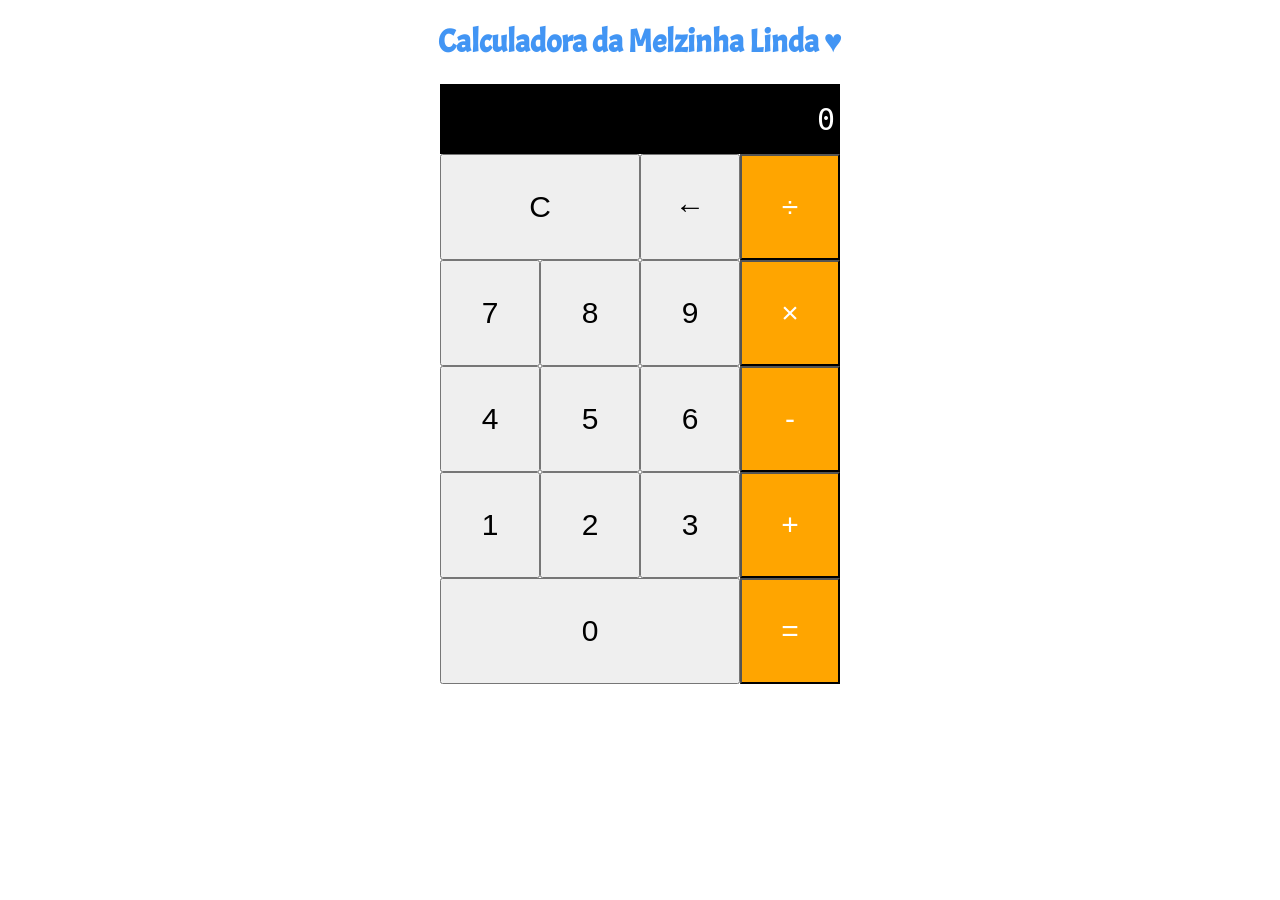
<file: fem-courses/intro-web-dev-brian/project-calculator/index.html>
<!DOCTYPE html>
<html lang="en">
<head>
    <meta charset="UTF-8">
    <meta name="viewport" content="width=device-width, initial-scale=1.0">
    <meta http-equiv="X-UA-Compatible" content="ie=edge">
    <title>Calculadora</title>
    <link rel="stylesheet" href="calculator.css">
    <link href="https://fonts.googleapis.com/css?family=Acme" rel="stylesheet">
</head>
<body>
    <header>
        <h1>Calculadora da Melzinha Linda &hearts;</h1>
    </header>
    <div class="envelope">
        <div class = "calculator">

            <div class = "visor">
                <p>0</p>
            </div>

            <div class="corpo">
                <div class = "linha-botoes">
                    <button class = "duplo botaoClear">C</button>
                    <button class = "botaoBackspace">&#8592;</button>
                    <button class = "operador botaoDivisao">&#247;</button>
                </div>

                <div class="linha-botoes">
                    <button class = "botaoAlgarismo">7</button>
                    <button class = "botaoAlgarismo">8</button>
                    <button class = "botaoAlgarismo">9</button>
                    <button class = "operador botaoMultiplicacao">&times;</button>
                </div>

                <div class="linha-botoes">
                    <button class = "botaoAlgarismo">4</button>
                    <button class = "botaoAlgarismo">5</button>
                    <button class = "botaoAlgarismo">6</button>
                    <button class = "operador botaoSubtracao">-</button>
                </div>

                <div class="linha-botoes">
                    <button class = "botaoAlgarismo">1</button>
                    <button class = "botaoAlgarismo">2</button>
                    <button class = "botaoAlgarismo">3</button>
                    <button class = "operador botaoAdicao">+</button>
                </div>

                <div class="linha-botoes">
                    <button class = "botaoAlgarismo triplo">0</button>
                    <button class = "botaoIgual">=</button>
                </div>
            </div>

        </div>
    </div>
    
    <script src="./calculator.js"></script>
    
</body>
</html>
</file>
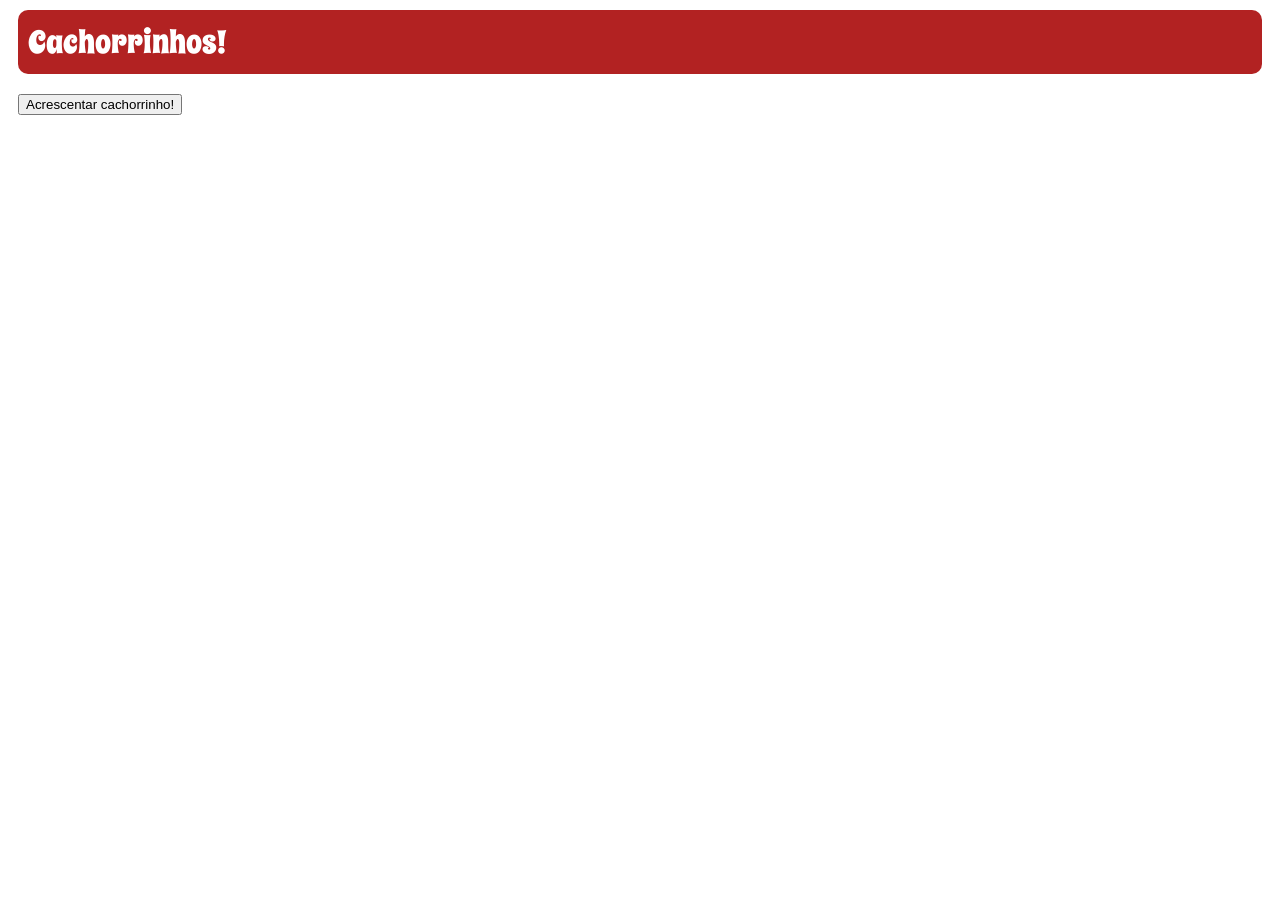
<file: fem-courses/intro-web-dev-brian/exercises/ajax-api/index.html>
<!DOCTYPE html>
<html lang="en">
<head>
    <meta charset="UTF-8">
    <meta name="viewport" content="width=device-width, initial-scale=1.0">
    <meta http-equiv="X-UA-Compatible" content="ie=edge">
    <link href="https://fonts.googleapis.com/css?family=Spicy+Rice" rel="stylesheet">
    <link rel="stylesheet" href="cachorrinhos.css">
    <title>Dogs</title>
</head>
<body>
    <h1>Cachorrinhos!</h1>
    <section class="botao">
        <button class="add-cachorrinho">Acrescentar cachorrinho!</button>
        <img src="File_Loading_icon.gif" alt="Loading icon">
    </section>
    <div class="doggos">
        
    </div>
    
    <script src="./doggos.js"></script>
    
</body>
</html>
</file>
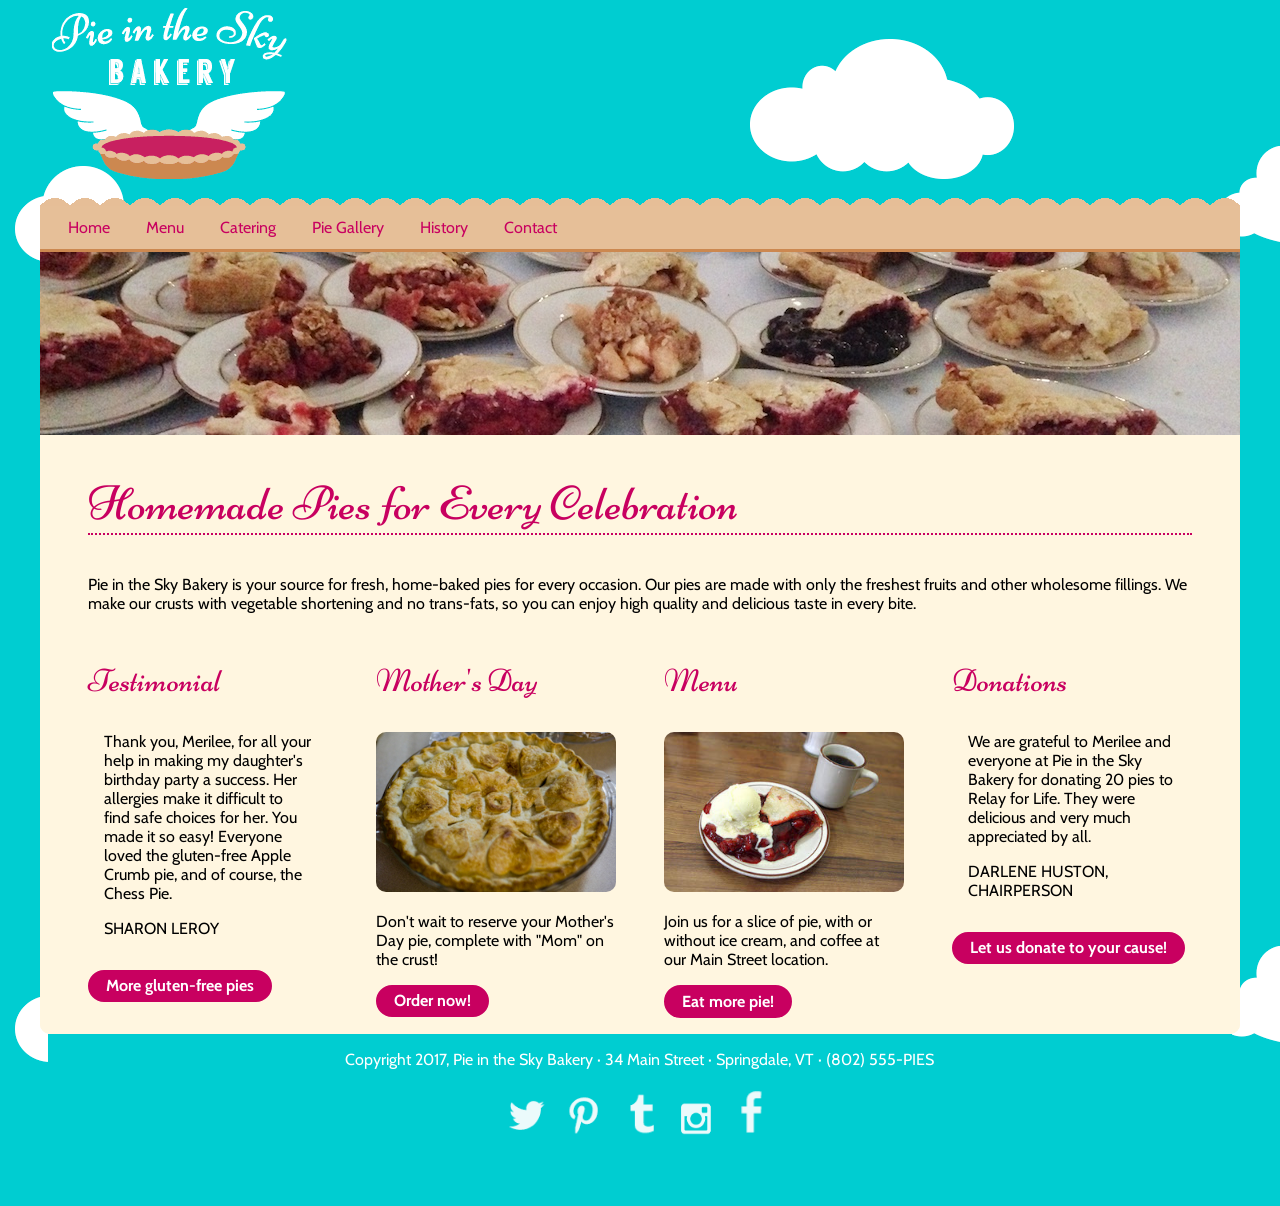
<file: fem-courses/css-grids-flexbox-jen/fem-layout-master/day-1-flexbox/7-wrapup/end/index.html>
<!doctype html>
<html>
<head>
	<meta charset="UTF-8">
	<title>Pie in the Sky Bakery, Springdale, VT</title>
	<link href='http://fonts.googleapis.com/css?family=Cabin|Niconne' rel='stylesheet' type='text/css'>
	<meta name="viewport" content="width=device-width, initial-scale=1.0">
	<link href="css/styles.css" rel="stylesheet" type="text/css">
	<script>
    	// Picture element HTML5 shiv
    	document.createElement( "picture" );
  	</script>
  	<script src="picturefill.min.js"></script>
</head>

<body>
<div class="wrapper">
	<header class="row">
		<a href="/"><img src="img/logo.png" alt="Pie in the Sky Bakery, Springdale, VT. Click for home."></a>
	</header>
	<nav class="row">
		<ul class="full-width">
			<li><a href="index.html">Home</a></li>
			<li><a href="#">Menu</a></li>
			<li><a href="#">Catering</a></li>
			<li><a href="gallery.html">Pie Gallery</a></li>
			<li><a href="history.html">History</a></li>
			<li><a href="#">Contact</a></li>
		</ul>
	</nav>
	<div class="heading"></div>
	<div class="row">
		<main class="col-4">
			<h2>Homemade Pies for Every Celebration</h2>
			<p>Pie in the Sky Bakery is your source for fresh, home-baked pies for every occasion. Our pies are made with only the freshest fruits and other wholesome fillings. We make our crusts with vegetable shortening and no trans-fats, so you can enjoy high quality and delicious taste in every bite.</p>
		</main>
		<div class="row">
			<article class="col-1-4">
				<h3>Testimonial</h3>
				<blockquote>
					<p>Thank you, Merilee, for all your help in making my daughter's birthday party a success. Her allergies make it difficult to find safe choices for her. You made it so easy! Everyone loved the gluten-free Apple Crumb pie, and of course, the Chess Pie.</p>
					<cite>Sharon Leroy</cite>
				</blockquote>
				<p><a href="#" class="button">More gluten-free pies</a></p>
			</article>
			<article class="col-1-4">
				<h3>Mother's Day</h3>
				<img src="gallery/mom-pie.jpg" alt="Mother's day pies!" class="responsive">
				<p>Don't wait to reserve your Mother's Day pie, complete with "Mom" on the crust!</p>
				<p><a href="#" class="button">Order now!</a></p>
			</article>
			<article class="col-1-4">
				<h3>Menu</h3>
				<img src="gallery/pie-coffee.jpg" alt="Pie and coffee rules!" class="responsive">
				<p>Join us for a slice of pie, with or without ice cream, and coffee at our Main Street location.</p>
				<p><a href="#" class="button">Eat more pie!</a></p>
			</article>
			<article class="col-1-4">
				<h3>Donations</h3>
				<blockquote>
					<p>We are grateful to Merilee and everyone at Pie in the Sky Bakery for donating 20 pies to Relay for Life. They were delicious and very much appreciated by all. </p>
					<cite>Darlene Huston, Chairperson</cite>
				</blockquote>
				<p><a href="#" class="button">Let us donate to your cause!</a></p>
			</article>
		</div>
	</div>
	<footer class="row">
		<div class="col-4">
			<p>Copyright 2017, Pie in the Sky Bakery &#183; 34 Main Street &#183; Springdale, VT &#183; <a href="tel:802-555-7437">(802) 555-PIES</a></p>
			<p>
				<a href="http://www.twitter.com" target="_blank"><img src="img/twitter1.png" alt="Twitter."></a>
				<a href="http://www.pinterest.com" target="_blank"><img src="img/pin2.png" alt="Pinterest."></a>
				<a href="http://www.tumblr.com" target="_blank"><img src="img/tumblr3.png" alt="Tumblr."></a>
				<a href="http://www.instagram.com" target="_blank"><img src="img/insta4.png" alt="Instagram."></a>
				<a href="http://www.facebook.com" target="_blank"><img src="img/fb5.png" alt="Facebook."></a>
			</p>
		</div>
	</footer>

</div>
</body>
</html>
</file>
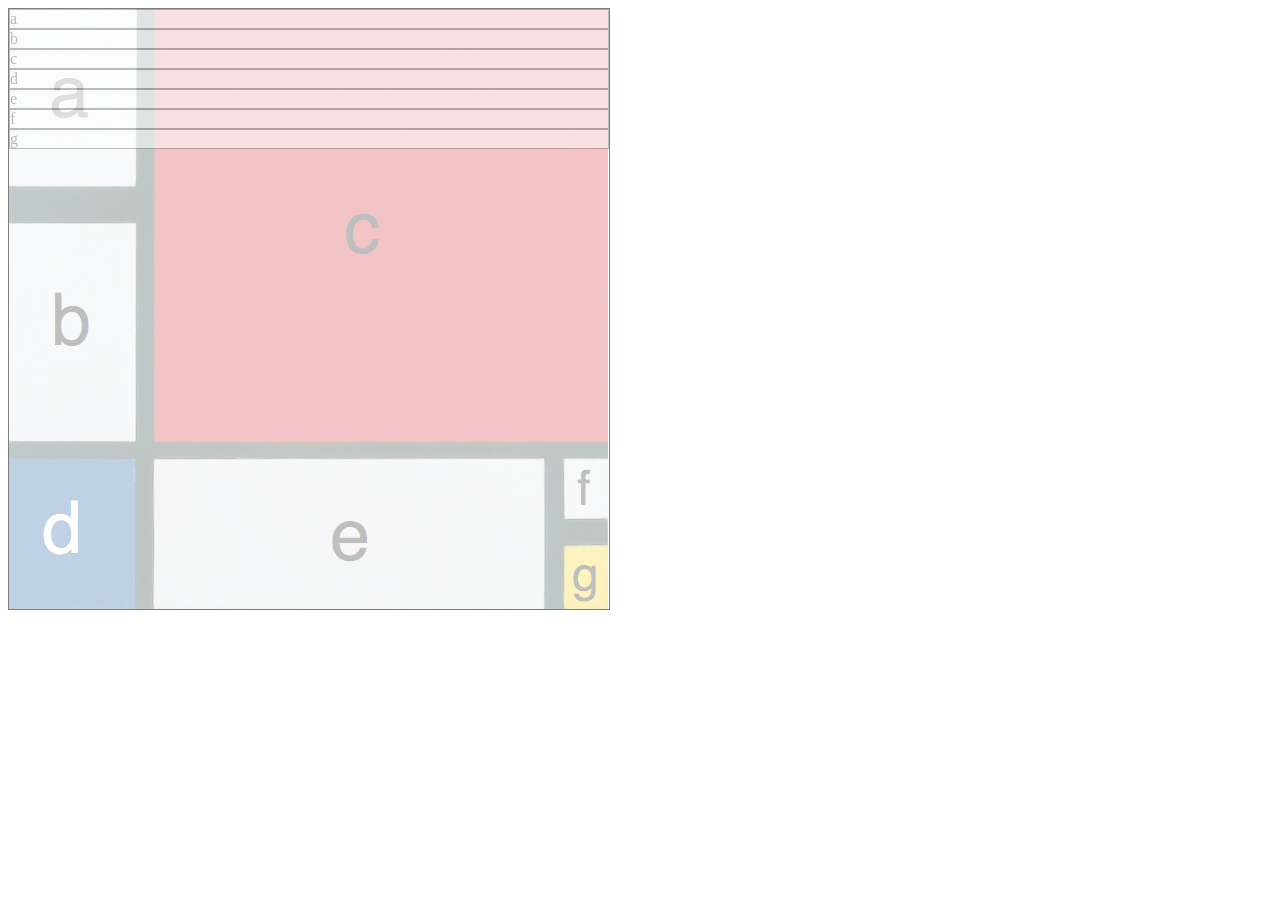
<file: fem-courses/css-grids-flexbox-jen/fem-layout-master/day-2-grid/09-mondrian-painting-demo/begin/index.html>
<!DOCTYPE html>
<html lang="en">
<head>
	<meta charset="UTF-8">
	<title>Mondrian painting</title>
	<meta name="viewport" content="width=device-width, initial-scale=1.0">
	<link href="painting.css" rel="stylesheet">
</head>
<body>
	<div class="wrapper">
		<div class="a">a</div>
		<div class="b">b</div>
		<div class="c">c</div>
		<div class="d">d</div>
		<div class="e">e</div>
		<div class="f">f</div>
		<div class="g">g</div>
	</div>
</body>
</html>
</file>
<file: fem-courses/intro-web-dev-brian/project-calculator/calculator.css>
* {
    box-sizing: border-box;
}

header > h1 {
    text-align: center;
    font-family: 'Acme';
    color: #4295f4;
}

.envelope {
    display: flex;
    justify-content: center;
}

.calculator {
    width: 400px;
    height: 600px;
    display: flex;
    flex-direction: column;    
}

.visor {
    width: 100%;
    height: 80px;
    background-color: black;
    color: white;  
    display: flex;
    align-items: center;
    justify-content: flex-end;

}

.visor > p {
    text-align: right;
    font-size: 30px;
    font-family: monospace;
    padding: 0px 5px;
    margin: 0px;
}

.corpo {
    display: flex;
    flex-direction: column;
    flex-basis: 100%;
}

.linha-botoes {
    display: flex;
    flex-direction: row;
    justify-content: space-between;
    flex-grow: 1; /* isso faz os botões crescerem verticalmente e ocuparem todo o espaço vertical alocado no .calculator. */
}

/* com flex-grow, os botões ficam desalinhados. Se acrescentar um "flex-basis: 25%;" no .linha-botoes > button, eles ficam alinhados,
mas as proporções dos botões duplos e triplos não ficam certas...

.linha-botoes > button {
    flex-grow: 1;
}

.linha-botoes > button.duplo {
    flex-grow: 2;  
}

.linha-botoes > button.triplo {
    flex-grow: 3;  
}

com flex-basis, abaixo, fica perfeito.

*/

.linha-botoes > button {
    flex-basis: 25%;
    font-size: 30px;
    cursor: pointer;
}

.linha-botoes > button:last-child {
    color: white;
    background-color: orange;
}

.linha-botoes > button:hover {
    background-color: #999;
}

.linha-botoes > button:last-child:hover {
    background-color: #a86602;
}

.linha-botoes > button.duplo {
    flex-basis: 50%;  
}

.linha-botoes > button.triplo {
    flex-basis: 75%;  
}
</file>
<file: fem-courses/intro-web-dev-brian/exercises/ajax-api/cachorrinhos.css>
h1 {
    color: white;
    background-color: firebrick;
    font-family: 'Spicy Rice', cursive;
    font-weight: 100;
    border-radius: 10px;
    padding: 10px;
    margin: 10px;
}

.botao {
    display: flex;
    align-items: center;
    margin: 10px;
    height: 40px;
}

.botao > img {
    height: 40px;
}

.doggos {
    border-radius: 10px;
    background-color: goldenrod;
    display: flex;
    flex-direction: row;
    flex-wrap: wrap;
    justify-content: space-evenly;
    align-content: space-around;
    margin: 10px;
}

img {
    margin: 10px;
}
</file>
<file: fem-courses/css-grids-flexbox-jen/fem-layout-master/day-1-flexbox/7-wrapup/end/css/styles.css>
@charset "UTF-8";
html {
  box-sizing: border-box;
}
*, *:before, *:after {
  box-sizing: inherit;
}
body {
	font-family: "Cabin", Arial, Geneva, sans-serif;
	background-image: url(../img/clouds.png);
	margin: 0px;
	padding: 0px;
}
h1,h2,h3,h4,h5,h6 {
  font-family: 'Niconne', cursive;
  font-weight: normal;
  color: #C80060;
}
.wrapper {
	margin: 0 auto;
  max-width: 1200px;
}
article img {
  border-radius: 10px;
}
img.responsive {
  width: 100%;
  max-width: 250px;
}
.button {
  background-color: #c80060;
  color: white;
  padding: 0.3em 1em;
  font-weight: bold;
  text-decoration: none;
  border-radius: 30px;
  display: inline-block;
  border: 2px solid #c80060;
}
.button:hover {
  color: #c80060;
  background-color: white;
}
nav {
  background: url(../img/scallop.png) repeat-x;
}
nav ul.full-width {
  list-style-type: none;
  background-color: #e6bf98; 
  padding: .75em;
  margin: 12px 0 0 0;
  border-bottom: 3px solid #cc8850;
  overflow: auto;

}
/* splits nav into 2 columns
http://stackoverflow.com/questions/13104818/simple-2-column-navigation-with-css-and-a-single-list */
nav li:nth-child(even) {
  width: 50%;
  float: right;
  padding: 0.5em;
}
nav li:nth-child(odd) {
  width: 50%;
  float: left;
    padding: 0.5em;
}
nav a {
  color: #c80060;
  text-decoration: none;
  display: block;
  padding-left:3.333333%;
}
nav a:hover {
  color:#00c4c7;
}

div.row {
  background-color: #fff6e0;
  border-bottom-left-radius: 10px;
  border-bottom-right-radius: 10px;
  padding: 1em;
}
/* image gallery */
ul.gallery {
  margin: 0;
  padding: 0;
  list-style-type: none;
  display: flex;
  flex-flow: row wrap;
}
.gallery li {
  flex: 0 0 100%;
}
.gallery img { 
  width: 100%; 
  max-width: 300px;
}

[class*='sidebar'] {
  border: 1px solid #00c4c7;
  border-radius: 10px;
}
[class*='sidebar'] h3 {
  margin: 0;
  color: white;
  background-color: #00c4c7;
  border-top-left-radius: 10px;
  border-top-right-radius: 10px;
  padding-left: 0.5em;
}
[class*='sidebar'] img {
  border-radius: 0px 0px 10px 10px;
  width: 100%;
  max-width: 250px;
  display: block; /* without this, there is a gap between the image and border -- space for descenders in text, for inline elements */
} 
.sidebar-secondary {
  border-color: #c80060;
}
.sidebar-secondary h3 {
  background-color: #c80060;
}
blockquote {
  padding: 0em;
  margin: 0;
}
blockquote p, 
blockquote cite {
  padding: 0 1em;
}
blockquote cite {
  text-transform: uppercase;
  font-style: normal;
  padding-bottom: 1em;
  display: block;
}
footer {
  background-color: #00CDD1;
  color: white;
  clear: both;
  margin: 0 0.5em 3em 0.5em;
}
footer p {
  text-align: center;
}
footer img {
  width: 52px;
}
footer a {
  color: white;
  text-decoration: none;
}
/* grid system */
.row {
  display: flex;
  flex-flow: row wrap;
  flex: 0 1 auto;
}
[class*="col-"] {
  flex: 0 0 92%;
  margin: 0 4%;
}
.full-width {
  flex: 0 0 100%;
  margin: 0;
}
[class*="sidebar"] {
  flex: 0 0 100%;
  margin-bottom: 2em;
  margin-right: 1em;
}
.row.col-1-4 {
  margin-top: 3em;
}
/* global alignment options */
.reverse {
  flex-direction: row-reverse;
}
.floatright,
.floatleft {
  float: none;
  display: block;
  margin: 0 auto;
}
/* Small devices (tablets, 768px and up) */
@media (min-width: 550px) { 
  .wrapper {
      width: 97%;
      max-width: 767px;
  }
  div.row {
    padding: 0 2em;
  }
  .heading {
    background: url(../img/header-850.jpg) no-repeat;
    height: 130px;
  }
  nav li,
  nav li:nth-child(even),
  nav li:nth-child(odd) {
    display: inline-block;
    float: none;
    width: auto;
    padding: 0;
  }
  nav a {
      padding: 0em 1em 0em 1em;
  }
  .floatleft {
    float: left;
    margin: 0 1em 1em 0;
  }
  .floatright {
    float: right;
    margin: 0 0 1em 1em;
  }
  .gallery li {
    flex: 0 0 50%;
  }
  [class*='col-']{
    margin-left: 4%;
    margin-right: 0%;
  }
  .col-1-2,
  .col-2,
  [class*="sidebar"] {
    flex: 0 0 44%; 
  }
  .col-1-4,
  .col-3,
  .col-4 {
    flex: 0 0 92%;
  }
  .reverse [class*='col-'] {
    margin-left: 0%;
    margin-right: 4%;
  }
}
/* Large devices (large desktops, 1200px and up) */
@media (min-width: 850px) { 
  .wrapper {
      width: 97%;
      max-width: 1200px;
      float: none;
  }
  h2 {
    font-size: 3em;
    border-bottom: 2px dotted #c80060;
  }
  h3 {
    font-size: 2em;
  }
  .heading {
    background: url(../img/header-1200.jpg) no-repeat;
    height: 183px;
  }
  div.row {
    padding: 0;
  }
  nav li,
  nav li:nth-child(even),
  nav li:nth-child(odd) {
    display: inline-block;
    float: none;
    width: auto;
    padding: 0;
  }
  nav a {
      padding: 0em 1em 0em 1em;
  }
  .gallery  li {
    flex: 0 0 33%;
  }
  .col-1-2,
  .col-1-4 {
    flex: 0 0 20%;
  }
  .col-2,
  .col-2-4 {
    flex: 0 0 44%;
  }
  .col-3 {
    flex: 0 0 68%;
  }
  .col-4 {
    flex: 0 0 92%;
  }
  [class*="sidebar"] {
    flex: 0 0 100%;
  }
  .order-first {
    order: 1;
  } 
  .order-second {
    order: 2;
  }
  .order-third {
    order: 3;
  }
  .order-fourth {
    order: 4;
  }
}
</file>
<file: fem-courses/css-grids-flexbox-jen/fem-layout-master/day-2-grid/09-mondrian-painting-demo/begin/painting.css>
/* Based on "Composition II in Red, Blue, and Yellow," by Piet Mondrian (1930): https://en.wikipedia.org/wiki/Piet_Mondrian */
.wrapper {
  width: 600px;
  height: 600px;
  background: url(painting.png) no-repeat;
 
}
div {
	border: 1px solid black;
	background-color: white;
	opacity: 0.5;
}
.a {

}
.b {

}
.c {

}
.d {

}
.e {

}
.f {

}
.g {
	
}
</file>
